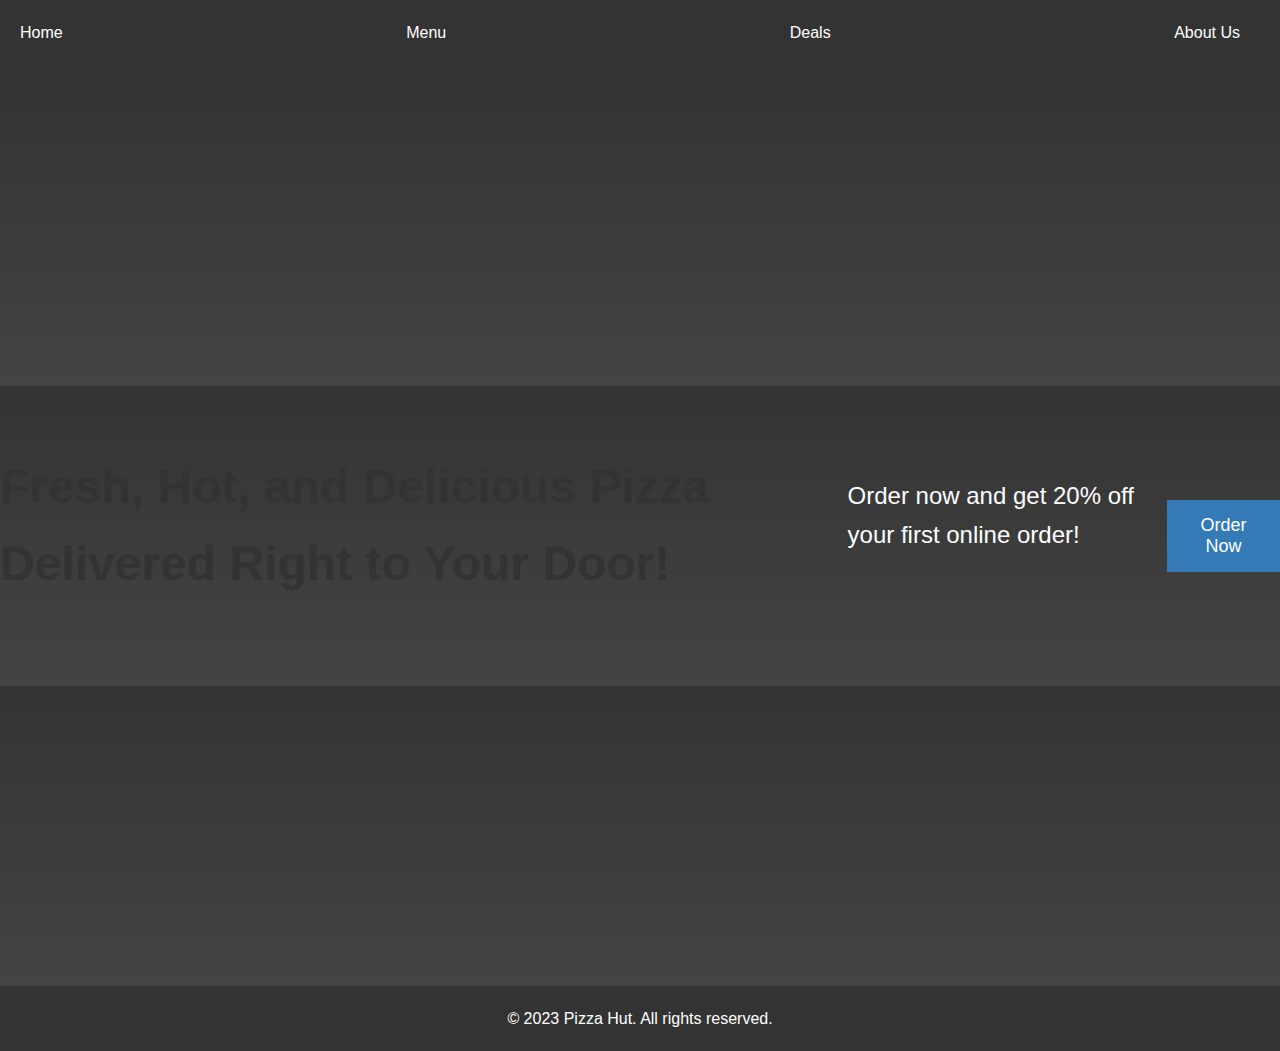
<file: index.html>
<!DOCTYPE html>
<html lang="en">
<head>
    <meta charset="UTF-8">
    <meta name="viewport" content="width=device-width, initial-scale=1.0">
    <title>Pizza Hut - Home</title>
    <link rel="stylesheet" href="styles.css">
</head>
<body>
    <header>
        <nav>
            <ul>
                <li><a href="#">Home</a></li>
                <li><a href="menu.html">Menu</a></li>
                <li><a href="deals.html">Deals</a></li>
                <li><a href="about.html">About Us</a></li>
            </ul>
        </nav>
    </header>
    <main>
        <section class="hero">
            <h1>Fresh, Hot, and Delicious Pizza Delivered Right to Your Door!</h1>
            <p>Order now and get 20% off your first online order!</p>
            <button>Order Now</button>
        </section>
    </main>
    <footer>
        <p>&copy; 2023 Pizza Hut. All rights reserved.</p>
    </footer>
</body>
</html>
</file>
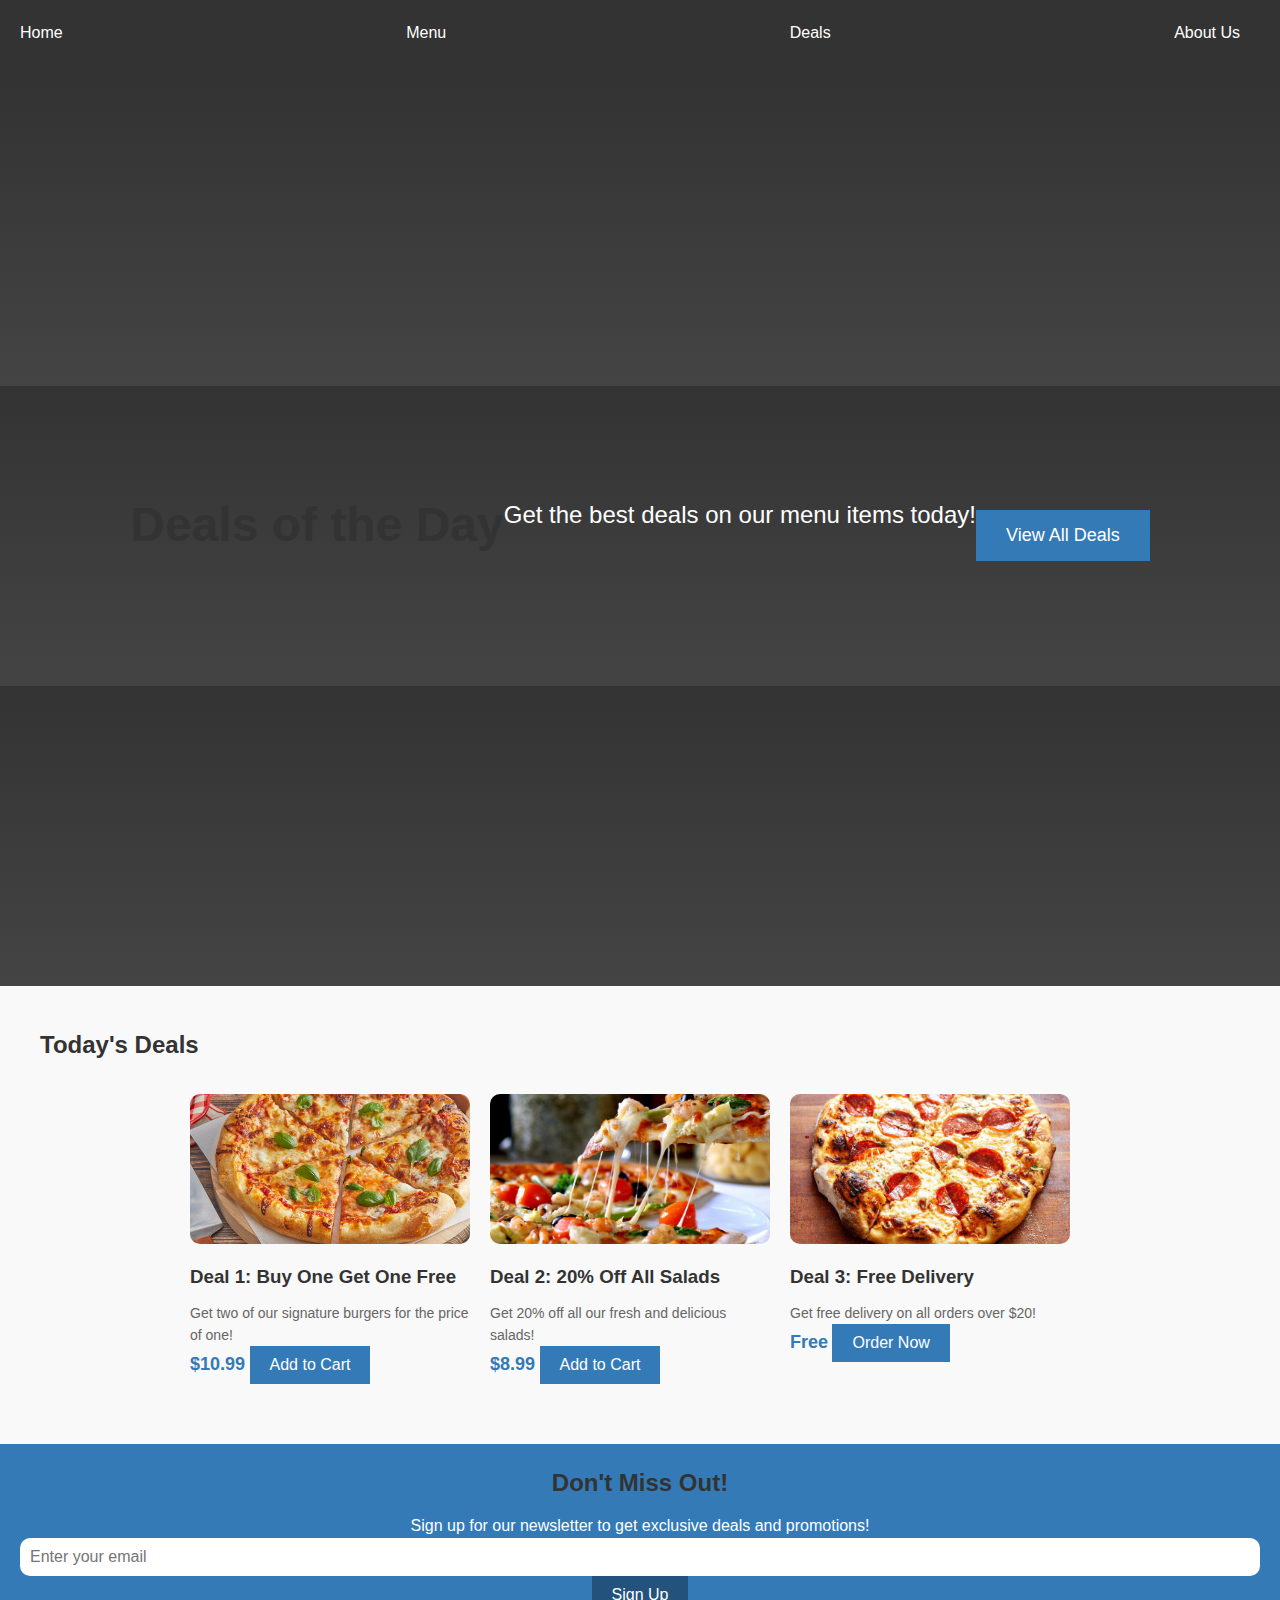
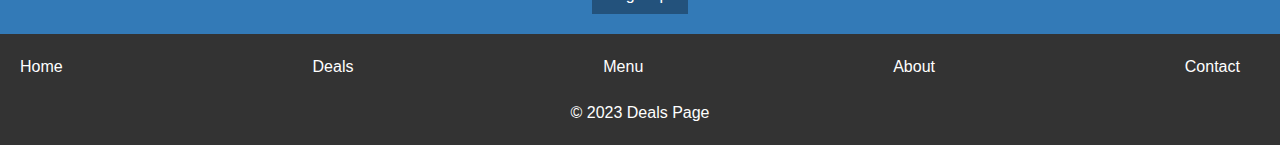
<file: deals.html>
<!DOCTYPE html>
<html lang="en">
<head>
    <meta charset="UTF-8">
    <meta name="viewport" content="width=device-width, initial-scale=1.0">
    <title>Deals Page</title>
    <link rel="stylesheet" href="styles.css">
</head>
<body>
    <!-- Header Section -->
    <header>
        <nav>
            <ul>
                <li><a href="index.html">Home</a></li>
                <li><a href="menu.html" class="active">Menu</a></li>
                <li><a href="deals.html">Deals</a></li>
                <li><a href="about.html">About Us</a></li>
            </ul>
        </nav>
    </header>

    <!-- Hero Section -->
    <section class="hero">
        <h1>Deals of the Day</h1>
        <p>Get the best deals on our menu items today!</p>
        <button>View All Deals</button>
    </section>

    <!-- Deals Section -->
    <section class="deals">
        <h2>Today's Deals</h2>
        <ul>
            <li>
                <img src="classic-cheese-pizza-recipe-2-64429a0cb408b.jpg" alt="Deal 1">
                <h3>Deal 1: Buy One Get One Free</h3>
                <p>Get two of our signature burgers for the price of one!</p>
                <span>$10.99</span>
                <button>Add to Cart</button>
            </li>
            <li>
                <img src="pizza-5179939_640.jpg" alt="Deal 2">
                <h3>Deal 2: 20% Off All Salads</h3>
                <p>Get 20% off all our fresh and delicious salads!</p>
                <span>$8.99</span>
                <button>Add to Cart</button>
            </li>
            <li>
                <img src="__opt__aboutcom__coeus__resources__content_migration__simply_recipes__uploads__2019__09__easy-pepperoni-pizza-lead-3-8f256746d649404baa36a44d271329bc.jpg" alt="Deal 3">
                <h3>Deal 3: Free Delivery</h3>
                <p>Get free delivery on all orders over $20!</p>
                <span>Free</span>
                <button>Order Now</button>
            </li>
            <!-- Add more deals here -->
        </ul>
    </section>

    <!-- Call to Action Section -->
    <section class="cta">
        <h2>Don't Miss Out!</h2>
        <p>Sign up for our newsletter to get exclusive deals and promotions!</p>
        <input type="email" placeholder="Enter your email">
        <button>Sign Up</button>
    </section>

    <!-- Footer Section -->
    <footer>
        <ul>
            <li><a href="#">Home</a></li>
            <li><a href="#">Deals</a></li>
            <li><a href="#">Menu</a></li>
            <li><a href="#">About</a></li>
            <li><a href="#">Contact</a></li>
        </ul>
        <p>&copy; 2023 Deals Page</p>
    </footer>
</body>
</html>
</file>
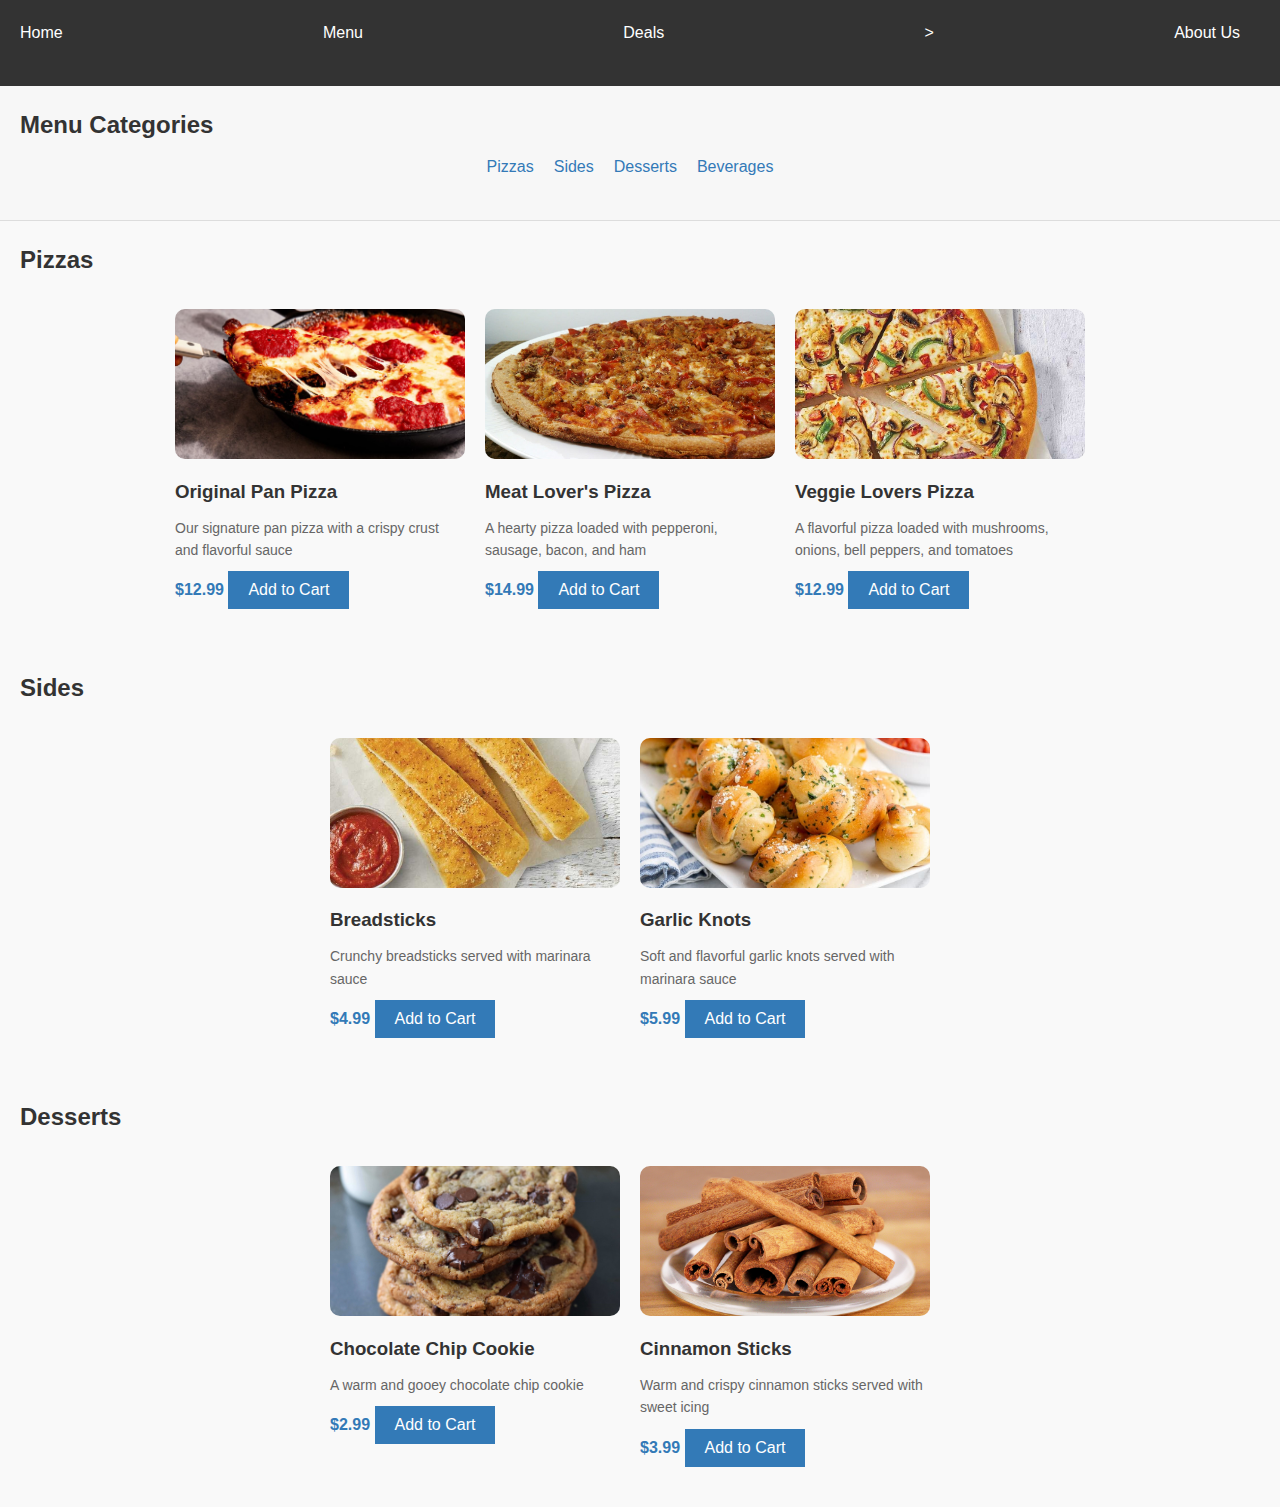
<file: menu.html>
<!DOCTYPE html>
<html lang="en">
<head>
    <meta charset="UTF-8">
    <meta name="viewport" content="width=device-width, initial-scale=1.0">
    <title>Pizza Hut - Menu</title>
    <link rel="stylesheet" href="styles.css">
</head>
<body>
    <header>
        <nav>
            <ul>
                <li><a href="index.html">Home</a></li>
                <li><a href="menu.html" class="active">Menu</a></li>
                <li><a href="deals.html">Deals</a></li>>
                <li><a href="about.html">About Us</a></li>
            </ul>
        </nav>
    </header>
    <main>
        <section class="menu-categories">
            <h2>Menu Categories</h2>
            <ul>
                <li><a href="#pizzas">Pizzas</a></li>
                <li><a href="#sides">Sides</a></li>
                <li><a href="#desserts">Desserts</a></li>
                <li><a href="#beverages">Beverages</a></li>
            </ul>
        </section>
        <section class="menu-items" id="pizzas">
            <h2>Pizzas</h2>
            <ul>
                <li>
                    <img src="del090121artofpanpizza-001-1631547220.jpg" alt="Menu Item 1">
                    <h3>Original Pan Pizza</h3>
                    <p>Our signature pan pizza with a crispy crust and flavorful sauce</p>
                    <span>$12.99</span>
                    <button>Add to Cart</button>
                </li>
                <li>
                    <img src="Meat-Lover-27s-Pizza-1c.jpg" alt="Menu Item 2">
                    <h3>Meat Lover's Pizza</h3>
                    <p>A hearty pizza loaded with pepperoni, sausage, bacon, and ham</p>
                    <span>$14.99</span>
                    <button>Add to Cart</button>
                </li>
                <li>
                    <img src="pizza.veggie-lovers.48ba54d49ff2257671521b477967633a.1.jpg" alt="Menu Item 3">
                    <h3>Veggie Lovers Pizza</h3>
                    <p>A flavorful pizza loaded with mushrooms, onions, bell peppers, and tomatoes</p>
                    <span>$12.99</span>
                    <button>Add to Cart</button>
                </li>
            </ul>
        </section>
        <section class="menu-items" id="sides">
            <h2>Sides</h2>
            <ul>
                <li>
                    <img src="side.breadsticks.26b3b1ecb8a49b6a3c9084692691a8a8.1.jpg" alt="Menu Item 4">
                    <h3>Breadsticks</h3>
                    <p>Crunchy breadsticks served with marinara sauce</p>
                    <span>$4.99</span>
                    <button>Add to Cart</button>
                </li>
                <li>
                    <img src="Garlic-Knots-8.jpg" alt="Menu Item 5">
                    <h3>Garlic Knots</h3>
                    <p>Soft and flavorful garlic knots served with marinara sauce</p>
                    <span>$5.99</span>
                    <button>Add to Cart</button>
                </li>
            </ul>
        </section>
        <section class="menu-items" id="desserts">
            <h2>Desserts</h2>
            <ul>
                <li>
                    <img src="Thin-and-Crispy-Chocolate-Chip-Cookies-2.jpg" alt="Menu Item 6">
                    <h3>Chocolate Chip Cookie</h3>
                    <p>A warm and gooey chocolate chip cookie</p>
                    <span>$2.99</span>
                    <button>Add to Cart</button>
                </li>
                <li>
                    <img src="6148-a.png" alt="Menu Item 7">
                    <h3>Cinnamon Sticks</h3>
                    <p>Warm and crispy cinnamon sticks served with sweet icing</p>
                    <span>$3.99</span>
                    <button>Add to Cart</button>
                </li>
            </ul>
        </section>
</file>
<file: styles.css>
/* Global Styles */

* {
    box-sizing: border-box;
    margin: 0;
    padding: 0;
  }
  
  body {
    font-family: Arial, sans-serif;
    line-height: 1.6;
    color: #333;
    background-color: #f9f9f9;
  }
  
  h1, h2, h3, h4, h5, h6 {
    font-weight: bold;
    color: #333;
    margin-bottom: 10px;
  }
  
  ul {
    list-style: none;
    padding: 0;
    margin: 0;
  }
  
  li {
    margin-bottom: 20px;
  }
  
  a {
    text-decoration: none;
    color: #337ab7;
  }
  
  a:hover {
    color: #23527c;
  }
  
  button {
    background-color: #337ab7;
    color: #fff;
    border: none;
    padding: 10px 20px;
    font-size: 16px;
    cursor: pointer;
  }
  
  button:hover {
    background-color: #23527c;
  }
  
  /* Header Styles */
  
  header {
    background-color: #333;
    color: #fff;
    padding: 20px;
    text-align: center;
  }
  
  header nav ul {
    display: flex;
    justify-content: space-between;
  }
  
  header nav li {
    margin-right: 20px;
  }
  
  header nav a {
    color: #fff;
  }
  
  header nav a:hover {
    color: #ccc;
  }
  
  /* Hero Section Styles */
  
  .hero {
    background-image: linear-gradient(to bottom, #333, #444);
    background-size: 100% 300px;
    background-position: 0% 100%;
    height: 100vh;
    display: flex;
    justify-content: center;
    align-items: center;
    color: #fff;
  }
  
  .hero h1 {
    font-size: 48px;
    margin-bottom: 20px;
  }
  
  .hero p {
    font-size: 24px;
    margin-bottom: 40px;
  }
  
  .hero button {
    background-color: #337ab7;
    color: #fff;
    border: none;
    padding: 15px 30px;
    font-size: 18px;
    cursor: pointer;
  }
  
  .hero button:hover {
    background-color: #23527c;
  }
  
  /* Features Section Styles */
  
  .features {
    padding: 40px;
  }
  
  .features h2 {
    margin-top: 0;
  }
  
  .features ul {
    display: flex;
    flex-wrap: wrap;
    justify-content: center;
  }
  
  .features li {
    margin-right: 20px;
    width: calc(25% - 20px);
  }
  
  .features img {
    width: 10%;
    height: 50px;
    object-fit: cover;
    border-radius: 10px;
    margin-bottom: 10px;
  }
  
  .features h3 {
    margin-top: 0;
  }
  
  .features p {
    font-size: 14px;
    color: #666;
  }
  
  /* Call to Action Section Styles */
  
  .cta {
    background-color: #337ab7;
    color: #fff;
    padding: 20px;
    text-align: center;
  }
  
  .cta h2 {
    margin-top: 0;
  }
  
  .cta button {
    background-color: #23527c;
    color: #fff;
    border: none;
    padding: 15px 30px;
    font-size: 18px;
    cursor: pointer;
  }
  
  .cta button:hover {
    background-color: #1a1d23;
  }
  
  /* Footer Styles */
  
  footer {
    background-color: #333;
    color: #fff;
    padding: 20px;
    text-align: center;
  }
  
  footer ul {
    display: flex;
    justify-content: space-between;
  }
  
  footer li {
    margin-right: 20px;
  }
  
  footer a {
    color: #fff;
  }
  
  footer a:hover {
    color: #ccc;
  }
  
  /* Responsive Styles */
  
  @media (max-width: 768px) {
    .features li {
      width: calc(50% - 20px);
    }
  }
  
  @media (max-width: 480px) {
    .features li {
      width: 100%;
    }
  }
/* Global Styles */

* {
    box-sizing: border-box;
    margin: 0;
    padding: 0;
  }
  
  body {
    font-family: Arial, sans-serif;
    line-height: 1.6;
    color: #333;
    background-color: #f9f9f9;
  }
  
  h1, h2, h3, h4, h5, h6 {
    font-weight: bold;
    color: #333;
    margin-bottom: 10px;
  }
  
  ul {
    list-style: none;
    padding: 0;
    margin: 0;
  }
  
  li {
    margin-bottom: 20px;
  }
  
  a {
    text-decoration: none;
    color: #337ab7;
  }
  
  a:hover {
    color: #23527c;
  }
  
  button {
    background-color: #337ab7;
    color: #fff;
    border: none;
    padding: 10px 20px;
    font-size: 16px;
    cursor: pointer;
  }
  
  button:hover {
    background-color: #23527c;
  }
  
  /* Header Styles */
  
  header {
    background-color: #333;
    color: #fff;
    padding: 20px;
    text-align: center;
  }
  
  header nav ul {
    display: flex;
    justify-content: space-between;
  }
  
  header nav li {
    margin-right: 20px;
  }
  
  header nav a {
    color: #fff;
  }
  
  header nav a:hover {
    color: #ccc;
  }
  
  /* Menu Categories Styles */
  
  .menu-categories {
    background-color: #f7f7f7;
    padding: 20px;
    border-bottom: 1px solid #ddd;
  }
  
  .menu-categories h2 {
    margin-top: 0;
  }
  
  .menu-categories ul {
    display: flex;
    flex-wrap: wrap;
    justify-content: center;
  }
  
  .menu-categories li {
    margin-right: 20px;
  }
  
  .menu-categories a {
    color: #337ab7;
  }
  
  .menu-categories a:hover {
    color: #23527c;
  }
  
  /* Menu Items Styles */
  
  .menu-items {
    padding: 20px;
  }
  
  .menu-items h2 {
    margin-top: 0;
  }
  
  .menu-items ul {
    display: flex;
    flex-wrap: wrap;
    justify-content: center;
  }
  
  .menu-items li {
    margin-right: 20px;
    width: calc(25% - 20px);
  }
  
  .menu-items img {
    width: 100%;
    height: 150px;
    object-fit: cover;
    border-radius: 10px;
    margin-bottom: 10px;
  }
  
  .menu-items h3 {
    margin-top: 0;
  }
  
  .menu-items p {
    font-size: 14px;
    color: #666;
  }
  
  .menu-items span {
    font-size: 16px;
    font-weight: bold;
    color: #337ab7;
  }
  
  .menu-items button {
    margin-top: 10px;
  }
  
  /* Responsive Styles */
  
  @media (max-width: 768px) {
    .menu-items li {
      width: calc(50% - 20px);
    }
  }
  
  @media (max-width: 480px) {
    .menu-items li {
      width: 100%;
    }
  }
/* Global Styles */

* {
    box-sizing: border-box;
    margin: 0;
    padding: 0;
  }
  
  body {
    font-family: Arial, sans-serif;
    line-height: 1.6;
    color: #333;
    background-color: #f9f9f9;
  }
  
  h1, h2, h3, h4, h5, h6 {
    font-weight: bold;
    color: #333;
    margin-bottom: 10px;
  }
  
  ul {
    list-style: none;
    padding: 0;
    margin: 0;
  }
  
  li {
    margin-bottom: 20px;
  }
  
  a {
    text-decoration: none;
    color: #337ab7;
  }
  
  a:hover {
    color: #23527c;
  }
  
  button {
    background-color: #337ab7;
    color: #fff;
    border: none;
    padding: 10px 20px;
    font-size: 16px;
    cursor: pointer;
  }
  
  button:hover {
    background-color: #23527c;
  }
  
  /* Header Styles */
  
  header {
    background-color: #333;
    color: #fff;
    padding: 20px;
    text-align: center;
  }
  
  header nav ul {
    display: flex;
    justify-content: space-between;
  }
  
  header nav li {
    margin-right: 20px;
  }
  
  header nav a {
    color: #fff;
  }
  
  header nav a:hover {
    color: #ccc;
  }
  
  /* Hero Section Styles */
  
  .hero {
    background-image: linear-gradient(to bottom, #333, #444);
    background-size: 100% 300px;
    background-position: 0% 100%;
    height: 100vh;
    display: flex;
    justify-content: center;
    align-items: center;
    color: #fff;
  }
  
  .hero h1 {
    font-size: 48px;
    margin-bottom: 20px;
  }
  
  .hero p {
    font-size: 24px;
    margin-bottom: 40px;
  }
  
  .hero button {
    background-color: #337ab7;
    color: #fff;
    border: none;
    padding: 15px 30px;
    font-size: 18px;
    cursor: pointer;
  }
  
  .hero button:hover {
    background-color: #23527c;
  }
  
  /* Deals Section Styles */
  
  .deals {
    padding: 40px;
  }
  
  .deals h2 {
    margin-top: 0;
  }
  
  .deals ul {
    display: flex;
    flex-wrap: wrap;
    justify-content: center;
  }
  
  .deals li {
    margin-right: 20px;
    width: calc(25% - 20px);
  }
  
  .deals img {
    width: 100%;
    height: 150px;
    object-fit: cover;
    border-radius: 10px;
    margin-bottom: 10px;
  }
  
  .deals h3 {
    margin-top: 0;
  }
  
  .deals p {
    font-size: 14px;
    color: #666;
  }
  
  .deals span {
    font-size: 18px;
    font-weight: bold;
    color: #337ab7;
  }
  
  .deals button {
    background-color: #337ab7;
    color: #fff;
    border: none;
    padding: 10px 20px;
    font-size: 16px;
    cursor: pointer;
  }
  
  .deals button:hover {
    background-color: #23527c;
  }
  
  /* Call to Action Section Styles */
  
  .cta {
    background-color: #337ab7;
    color: #fff;
    padding: 20px;
    text-align: center;
  }
  
  .cta h2 {
    margin-top: 0;
  }
  
  .cta input[type="email"] {
    padding: 10px;
    font-size: 16px;
    border: none;
    border-radius: 10px;
    width: 100%;
  }
  
  .cta button {
    background-color: #23527c;
    color: #fff;
    border: none;
    padding: 10px 20px;
    font-size: 16px;
    cursor: pointer;
  }
  
  .cta button:hover {
    background-color: #1a1d23;
  }
  
  /* Footer Styles */
  
  footer {
    background-color: #333;
    color: #fff;
    padding: 20px;
    text-align: center;
  }
  
  footer ul {
    display: flex;
    justify-content: space-between;
  }
  
  footer li {
    margin-right: 20px;
  }
  
  footer a {
    color: #fff;
  }
  
  footer a:hover {
    color: #ccc;
  }
  
  /* Responsive Styles */
  
  @media (max-width: 768px) {
    .deals li {
      width: calc(50% - 20px);
    }
  }
/* Global Styles */

* {
    box-sizing: border-box;
    margin: 0;
    padding: 0;
  }
  
  body {
    font-family: Arial, sans-serif;
    line-height: 1.6;
    color: #333;
    background-color: #f9f9f9;
  }
  
  h1, h2, h3, h4, h5, h6 {
    font-weight: bold;
    color: #333;
    margin-bottom: 10px;
  }
  
  ul {
    list-style: none;
    padding: 0;
    margin: 0;
  }
  
  li {
    margin-bottom: 20px;
  }
  
  a {
    text-decoration: none;
    color: #337ab7;
  }
  
  a:hover {
    color: #23527c;
  }
  
  button {
    background-color: #337ab7;
    color: #fff;
    border: none;
    padding: 10px 20px;
    font-size: 16px;
    cursor: pointer;
  }
  
  button:hover {
    background-color: #23527c;
  }
  
  /* Header Styles */
  
  header {
    background-color: #333;
    color: #fff;
    padding: 20px;
    text-align: center;
  }
  
  header nav ul {
    display: flex;
    justify-content: space-between;
  }
  
  header nav li {
    margin-right: 20px;
  }
  
  header nav a {
    color: #fff;
  }
  
  header nav a:hover {
    color: #ccc;
  }
  
  /* Hero Section Styles */
  
  .hero {
    background-image: linear-gradient(to bottom, #333, #444);
    background-size: 100% 300px;
    background-position: 0% 100%;
    height: 100vh;
    display: flex;
    justify-content: center;
    align-items: center;
    color: #fff;
  }
  
  .hero h1 {
    font-size: 48px;
    margin-bottom: 20px;
  }
  
  .hero p {
    font-size: 24px;
    margin-bottom: 40px;
  }
  
  .hero form {
    display: flex;
    flex-direction: column;
    align-items: center;
  }
  
  .hero input[type="text"] {
    padding: 10px;
    font-size: 16px;
    border: none;
    border-radius: 10px;
    width: 100%;
  }
  
  .hero button[type="submit"] {
    background-color: #337ab7;
    color: #fff;
    border: none;
    padding: 10px 20px;
    font-size: 16px;
    cursor: pointer;
  }
  
  .hero button[type="submit"]:hover {
    background-color: #23527c;
  }
  
  /* Location List Section Styles */
  
  .location-list {
    padding: 40px;
  }
  
  .location-list h2 {
    margin-top: 0;
  }
  
  .location-list ul {
    display: flex;
    flex-wrap: wrap;
    justify-content: center;
  }
  
  .location-list li {
    margin-right: 20px;
    width: calc(33.33% - 20px);
  }
  
  .location-list h3 {
    margin-top: 0;
  }
  
  .location-list p {
    font-size: 14px;
    color: #666;
  }
  
  .location-list button {
    background-color: #337ab7;
    color: #fff;
    border: none;
    padding: 10px 20px;
    font-size: 16px;
    cursor: pointer;
  }
  
  .location-list button:hover {
    background-color: #23527c;
  }
  
  /* Map Section Styles */
  
  .map {
    padding: 40px;
  }
  
  .map h2 {
    margin-top: 0;
  }
  
  #map {
    width: 100%;
    height: 400px;
    border: none;
    border-radius: 10px;
  }
  
  /* Footer Styles */
  
  footer {
    background-color: #333;
    color: #fff;
    padding: 20px;
    text-align: center;
  }
  
  footer ul {
    display: flex;
    justify-content: space-between;
  }
  
  footer li {
    margin-right: 20px;
  }
  
  footer a {
    color: #fff;
  }
  
  footer a:hover {
    color: #ccc;
  }
  
  /* Responsive Styles */
  
  @media (max-width: 768px) {
   .location-list li {
      width: calc(50% - 20px);
    }
  }
  
  @media (max-width: 480px) {
   .location-list li {
      width: 100%;
    }
  }
/* Global Styles */

* {
    box-sizing: border-box;
    margin: 0;
    padding: 0;
  }
  
  body {
    font-family: Arial, sans-serif;
    line-height: 1.6;
    color: #333;
    background-color: #f9f9f9;
  }
  
  h1, h2, h3, h4, h5, h6 {
    font-weight: bold;
    color: #333;
    margin-bottom: 10px;
  }
  
  ul {
    list-style: none;
    padding: 0;
    margin: 0;
  }
  
  li {
    margin-bottom: 20px;
  }
  
  a {
    text-decoration: none;
    color: #337ab7;
  }
  
  a:hover {
    color: #23527c;
  }
  
  button {
    background-color: #337ab7;
    color: #fff;
    border: none;
    padding: 10px 20px;
    font-size: 16px;
    cursor: pointer;
  }
  
  button:hover {
    background-color: #23527c;
  }
  
  /* Header Styles */
  
  header {
    background-color: #333;
    color: #fff;
    padding: 20px;
    text-align: center;
  }
  
  header nav ul {
    display: flex;
    justify-content: space-between;
  }
  
  header nav li {
    margin-right: 20px;
  }
  
  header nav a {
    color: #fff;
  }
  
  header nav a:hover {
    color: #ccc;
  }
  
  /* Hero Section Styles */
  
  .hero {
    background-image: linear-gradient(to bottom, #333, #444);
    background-size: 100% 300px;
    background-position: 0% 100%;
    height: 100vh;
    display: flex;
    justify-content: center;
    align-items: center;
    color: #fff;
  }
  
  .hero h1 {
    font-size: 48px;
    margin-bottom: 20px;
  }
  
  .hero p {
    font-size: 24px;
    margin-bottom: 40px;
  }
  
  /* Contact Form Styles */
  
  .contact-form {
    padding: 40px;
    background-color: #fff;
    border: 1px solid #ddd;
    box-shadow: 0 0 10px rgba(0, 0, 0, 0.1);
  }
  
  .contact-form h2 {
    margin-top: 0;
  }
  
  .contact-form label {
    display: block;
    margin-bottom: 10px;
  }
  
  .contact-form input[type="text"], .contact-form input[type="email"], .contact-form textarea {
    padding: 10px;
    font-size: 16px;
    border: 1px solid #ccc;
    width: 100%;
  }
  
  .contact-form input[type="text"]:focus, .contact-form input[type="email"]:focus, .contact-form textarea:focus {
    border-color: #337ab7;
  }
  
  .contact-form button[type="submit"] {
    background-color: #337ab7;
    color: #fff;
    border: none;
    padding: 10px 20px;
    font-size: 16px;
    cursor: pointer;
  }
  
  .contact-form button[type="submit"]:hover {
    background-color: #23527c;
  }
  
  /* Contact Information Styles */
  
  .contact-info {
    padding: 40px;
    background-color: #fff;
    border: 1px solid #ddd;
    box-shadow: 0 0 10px rgba(0, 0, 0, 0.1);
  }
  
  .contact-info h2 {
    margin-top: 0;
  }
  
  .contact-info ul {
    list-style: none;
    padding: 0;
    margin: 0;
  }
  
  .contact-info li {
    margin-bottom: 20px;
  }
  
  .contact-info i {
    font-size: 24px;
    margin-right: 10px;
  }
  
  .contact-info a {
    color: #337ab7;
  }
  
  .contact-info a:hover {
    color: #23527c;
  }
  
  /* Social Media Styles */
  
  .social-media {
    padding: 40px;
    background-color: #fff;
    border: 1px solid #ddd;
    box-shadow: 0 0 10px rgba(0, 0, 0, 0.1);
  }
  
  .social-media h2 {
    margin-top: 0;
  }
  
  .social-media ul {
    list-style: none;
    padding: 0;
    margin: 0;
  }
  
  .social-media li {
    margin-bottom: 20px;
  }
  
  .social-media a {
    color: #337ab7;
  }
  
  .social-media a:hover {
    color: #23527c;
  }
  
  .social-media i {
    font-size: 24px;
    margin-right: 10px;
  }
  
  /* Footer Styles */
  
  footer {
    background-color: #333;
    color: #fff;
  } 
/* Global Styles */

* {
    box-sizing: border-box;
    margin: 0;
    padding: 0;
  }
  
  body {
    font-family: Arial, sans-serif;
    line-height: 1.6;
    color: #333;
    background-color: #f9f9f9;
  }
  
  h1, h2, h3, h4, h5, h6 {
    font-weight: bold;
    color: #333;
    margin-bottom: 10px;
  }
  
  ul {
    list-style: none;
    padding: 0;
    margin: 0;
  }
  
  li {
    margin-bottom: 20px;
  }
  
  a {
    text-decoration: none;
    color: #337ab7;
  }
  
  a:hover {
    color: #23527c;
  }
  
  img {
    max-width: 100%;
    height: auto;
    margin: 20px 0;
  }
  
  /* Header Styles */
  
  header {
    background-color: #333;
    color: #fff;
    padding: 20px;
    text-align: center;
  }
  
  header nav ul {
    display: flex;
    justify-content: space-between;
  }
  
  header nav li {
    margin-right: 20px;
  }
  
  header nav a {
    color: #fff;
  }
  
  header nav a:hover {
    color: #ccc;
  }
  
  /* Hero Section Styles */
  
  .hero {
    background-image: linear-gradient(to bottom, #333, #444);
    background-size: 100% 300px;
    background-position: 0% 100%;
    height: 100vh;
    display: flex;
    justify-content: center;
    align-items: center;
    color: #fff;
  }
  
  .hero h1 {
    font-size: 48px;
    margin-bottom: 20px;
  }
  
  .hero p {
    font-size: 24px;
    margin-bottom: 40px;
  }
  
  /* About Section Styles */
  
  .about {
    padding: 40px;
    background-color: #fff;
    border: 1px solid #ddd;
    box-shadow: 0 0 10px rgba(0, 0, 0, 0.1);
  }
  
  .about h2 {
    margin-top: 0;
  }
  
  .about p {
    margin-bottom: 20px;
  }
  
  .about img {
    width: 50%;
    margin: 20px auto;
    display: block;
  }
  
  /* Mission Section Styles */
  
  .mission {
    padding: 40px;
    background-color: #fff;
    border: 1px solid #ddd;
    box-shadow: 0 0 10px rgba(0, 0, 0, 0.1);
  }
  
  .mission h2 {
    margin-top: 0;
  }
  
  .mission p {
    margin-bottom: 20px;
  }
  
  .mission ul {
    list-style: none;
    padding: 0;
    margin: 0;
  }
  
  .mission li {
    margin-bottom: 20px;
  }
  
  .mission i {
    font-size: 24px;
    margin-right: 10px;
  }
  
  /* Team Section Styles */
  
  .team {
    padding: 40px;
    background-color: #fff;
    border: 1px solid #ddd;
    box-shadow: 0 0 10px rgba(0, 0, 0, 0.1);
  }
  
  .team h2 {
    margin-top: 0;
  }
  
  .team ul {
    list-style: none;
    padding: 0;
    margin: 0;
  }
  
  .team li {
    margin-bottom: 20px;
  }
  
  .team img {
    width: 50%;
    margin: 20px auto;
    display: block;
  }
  
  .team h3 {
    margin-top: 0;
  }
  
  .team p {
    margin-bottom: 20px;
  }
  
  /* Testimonials Section Styles */
  
  .testimonials {
    padding: 40px;
    background-color: #fff;
    border: 1px solid #ddd;
    box-shadow: 0 0 10px rgba(0, 0, 0, 0.1);
  }
  
  .testimonials h2 {
    margin-top: 0;
  }
  
  .testimonials ul {
    list-style: none;
    padding: 0;
    margin: 0;
  }
  
  .testimonials li {
    margin-bottom: 20px;
  }
  
  .testimonials p {
    margin-bottom: 20px;
  }
  
  .testimonials span {
    font-size: 18px;
    color: #337ab7;
  }
  
  /* Footer Styles */
  
  footer {
    background-color: #333;
    color: #fff;
    padding: 20px;
    text-align: center;
  }
  
  footer p {
    margin-bottom: 0;
  }
</file>
